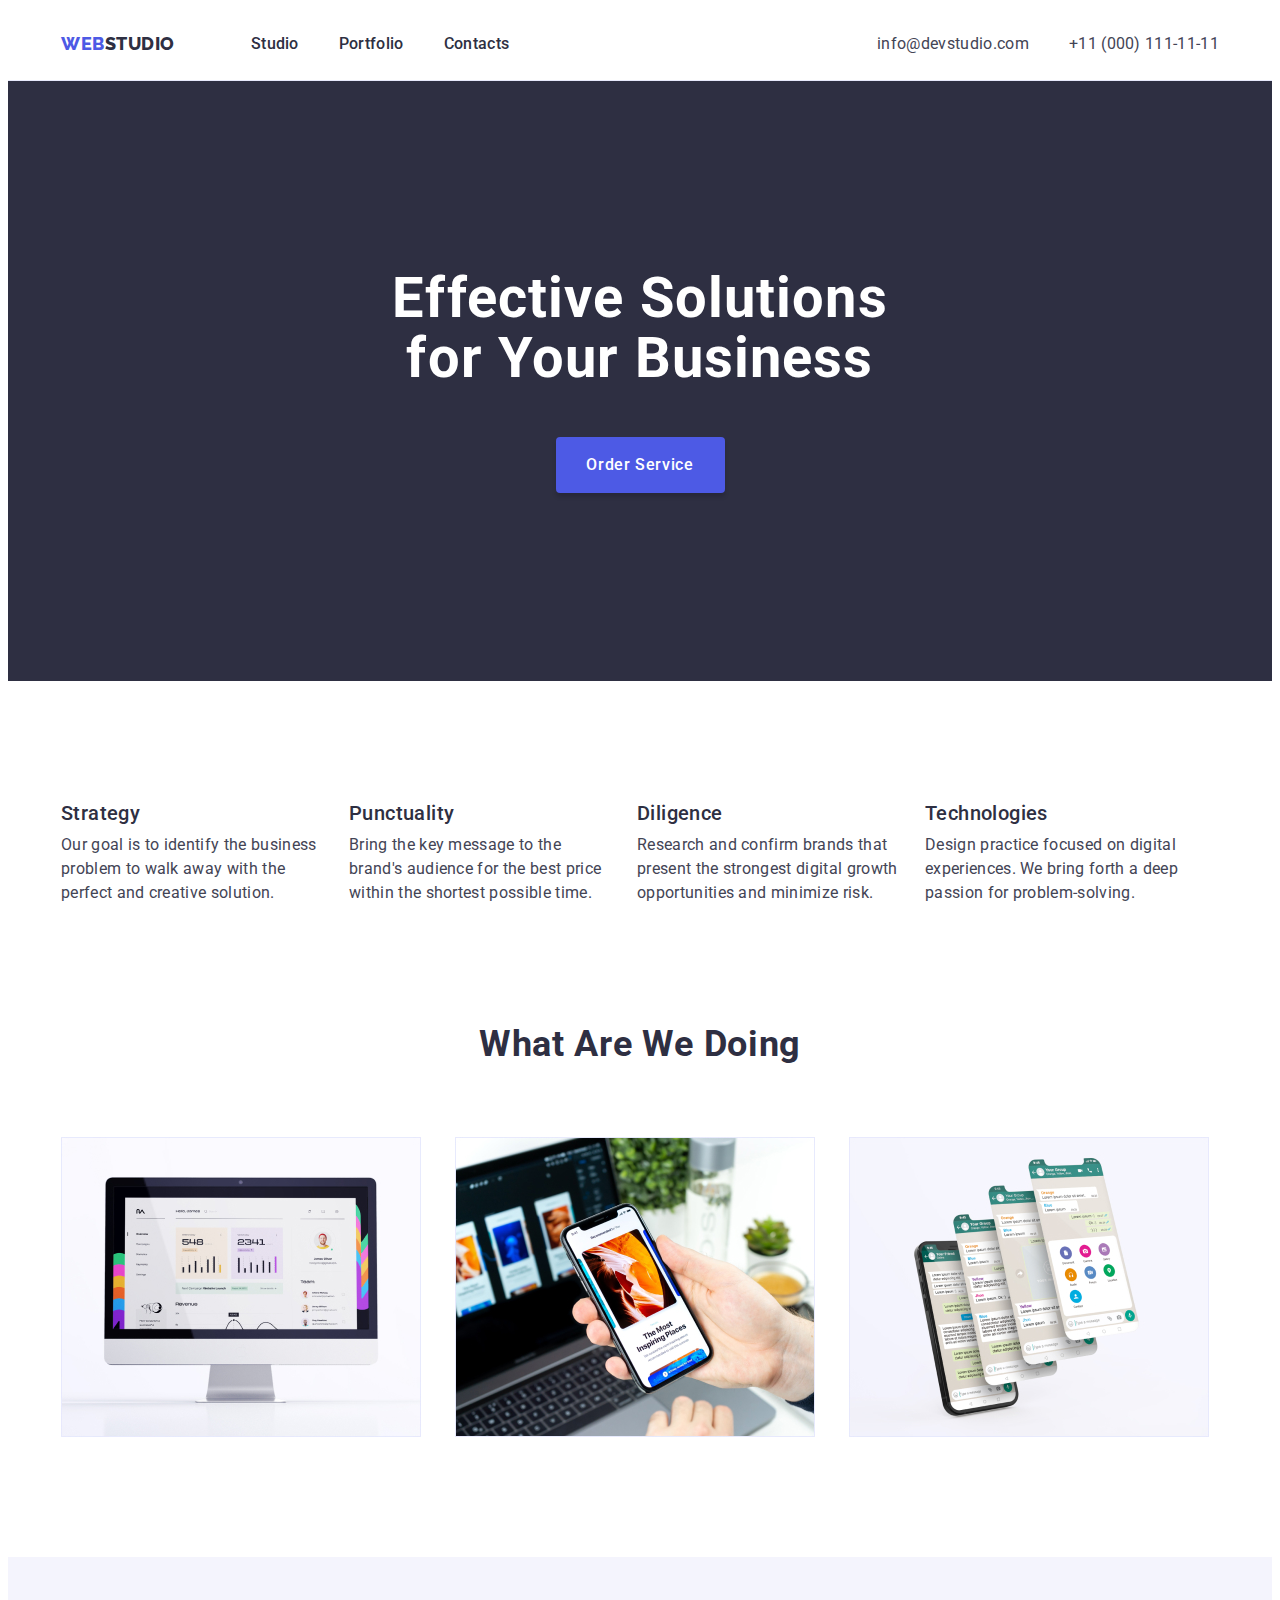
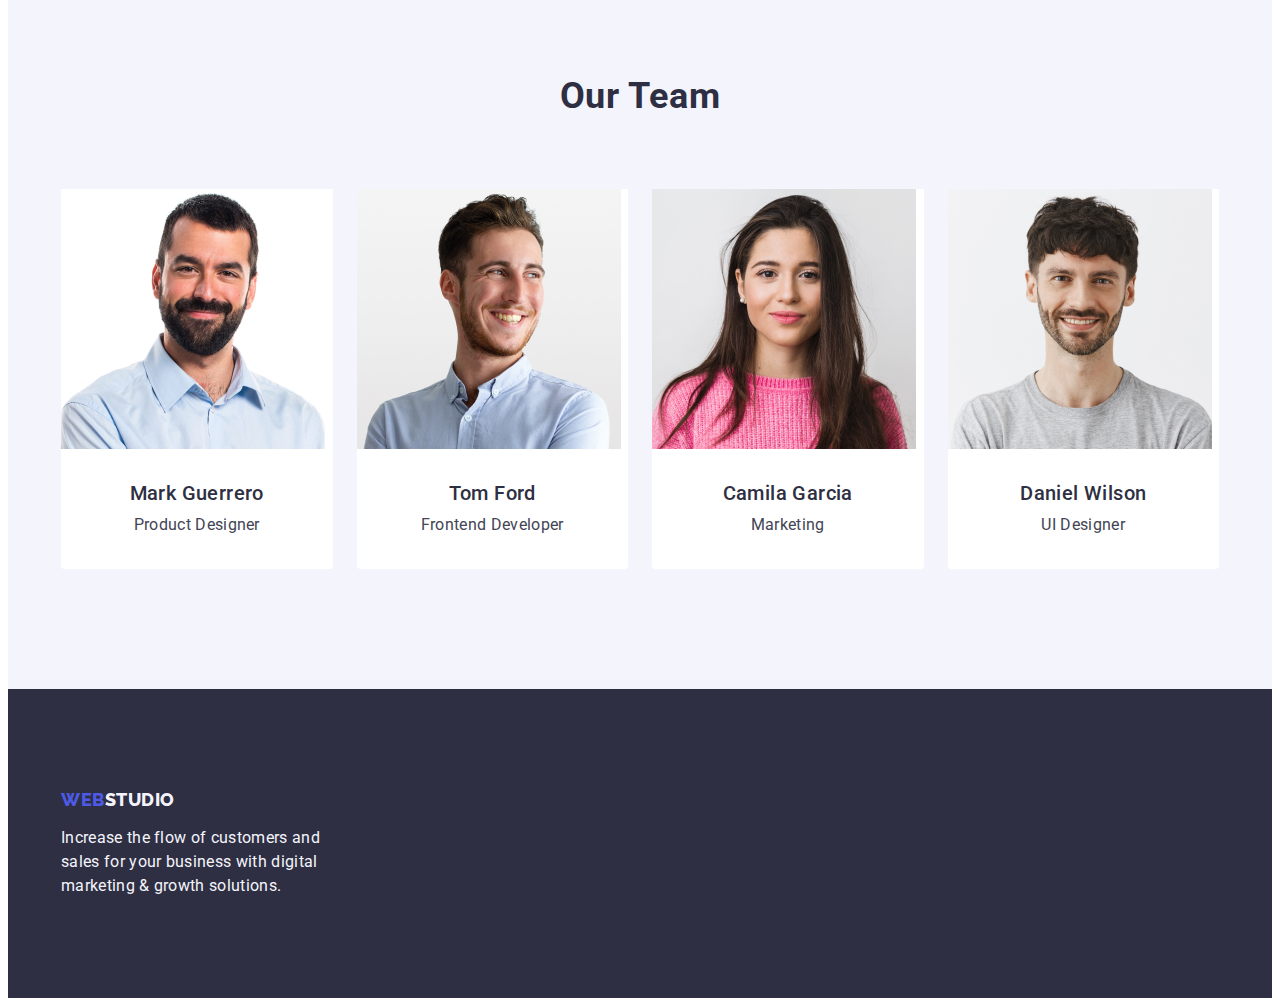
<file: index.html>
<!DOCTYPE html>
<html lang="en">
  <head>
    <meta charset="UTF-8" />
    <meta http-equiv="X-UA-Compatible" content="IE=edge" />
    <meta name="viewport" content="width=device-width, initial-scale=1.0" />
    <title>WebStudio</title>
    <link
      rel="stylesheet"
      href="https://cdnjs.cloudflare.com/ajax/libs/modern-normalize/2.0.0/modern-normalize.min.css"
      integrity="sha512-4xo8blKMVCiXpTaLzQSLSw3KFOVPWhm/TRtuPVc4WG6kUgjH6J03IBuG7JZPkcWMxJ5huwaBpOpnwYElP/m6wg=="
      crossorigin="anonymous"
      referrerpolicy="no-referrer"
    />
    <link rel="stylesheet" href="./css/styles.css" />
    <link rel="preconnect" href="https://fonts.googleapis.com" />
    <link rel="preconnect" href="https://fonts.gstatic.com" crossorigin />
    <link
      href="https://fonts.googleapis.com/css2?family=Raleway:wght@800&family=Roboto:wght@400;500;700&display=swap"
      rel="stylesheet"
    />
  </head>
  <body>
    <!--HEADER-->

    <header class="header-section">
      <div class="container header-container">
        <nav class="header-navigation">
          <a href="./index.html" class="header-logo-first link logo-title"
            >Web
            <span class="header-logo-second link logo-title">Studio</span></a
          >
          <ul class="nav-list list">
            <li class="nav-item">
              <a class="header-link link" href="./index.html">Studio</a>
            </li>
            <li class="nav-item">
              <a class="header-link link" href="./portfolio.html">Portfolio</a>
            </li>
            <li class="nav-item">
              <a class="header-link link" href="">Contacts</a>
            </li>
          </ul>
        </nav>
        <address class="address">
          <ul class="address-list list">
            <li class="address-item">
              <a class="address-link link" href="mailto:info@devstudio.com"
                >info@devstudio.com</a
              >
            </li>
            <li class="address-item">
              <a class="address-link link" href="tel:+110001111111"
                >+11 (000) 111-11-11</a
              >
            </li>
          </ul>
        </address>
      </div>
    </header>
    <main>
      <!--HERO-->

      <section class="section-hero">
        <div class="container hero-container">
          <h1 class="headline">Effective Solutions for Your Business</h1>
          <button type="button" class="btn-hero">Order Service</button>
        </div>
      </section>

      <!--OUR PRINCIPLES AND PRIORITIES-->

      <section class="section-principles">
        <div class="container principles-container">
          <h2 class="principles-title visually-hidden">
            OUR PRINCIPLES AND PRIORITIES
          </h2>
          <ul class="principles-list list">
            <li class="principles-item">
              <h3 class="page-subtitle">Strategy</h3>
              <p class="principles-text">
                Our goal is to identify the business problem to walk away with
                the perfect and creative solution.
              </p>
            </li>
            <li class="principles-item">
              <h3 class="page-subtitle">Punctuality</h3>
              <p class="principles-text">
                Bring the key message to the brand's audience for the best price
                within the shortest possible time.
              </p>
            </li>
            <li class="principles-item">
              <h3 class="page-subtitle">Diligence</h3>
              <p class="principles-text">
                Research and confirm brands that present the strongest digital
                growth opportunities and minimize risk.
              </p>
            </li>
            <li class="principles-item">
              <h3 class="page-subtitle">Technologies</h3>
              <p class="principles-text">
                Design practice focused on digital experiences. We bring forth a
                deep passion for problem-solving.
              </p>
            </li>
          </ul>
        </div>
      </section>

      <!--OUR PRODUCTS-->

      <section class="product-section">
        <div class="container product-container">
          <h2 class="body-title">What are we doing</h2>
          <ul class="product-list list">
            <li class="product-item">
              <img
                src="./images/futures/computer-app.jpg"
                alt="computer programs"
                width="360"
                height="300"
              />
            </li>
            <li class="product-item">
              <img
                src="./images/futures/phone-app.jpg"
                alt="programs for mobile devices"
                width="360"
                height="300"
              />
            </li>
            <li class="product-item">
              <img
                src="./images/futures/multyplatform-apps.jpg"
                alt="multiplatform programs"
                width="360"
                height="300"
              />
            </li>
          </ul>
        </div>
      </section>

      <!--OUR TEAM-->

      <section class="team-section">
        <div class="container team-container">
          <h2 class="body-title">Our Team</h2>
          <ul class="team-list list">
            <li class="team-item">
              <img
                src="./images/team/mark-guerrero.jpg"
                alt="Photo of Product Designer Mark Guerrero"
                width="264"
                height="260"
              />
              <div class="name-container">
                <h3 class="team-title">Mark Guerrero</h3>
                <p class="team-text">Product Designer</p>
              </div>
            </li>
            <li class="team-item">
              <img
                src="./images/team/tom-ford.jpg"
                alt="Photo of Frontend Developer Tom Ford"
                width="264"
                height="260"
              />
              <div class="name-container">
                <h3 class="team-title">Tom Ford</h3>
                <p class="team-text">Frontend Developer</p>
              </div>
            </li>
            <li class="team-item">
              <img
                src="./images/team/camila-garcia.jpg"
                alt="Photo of Marketing Camila Garcia"
                width="264"
                height="260"
              />
              <div class="name-container">
                <h3 class="team-title">Camila Garcia</h3>
                <p class="team-text">Marketing</p>
              </div>
            </li>
            <li class="team-item">
              <img
                src="./images/team/daniel-wilson.jpg"
                alt="Photo of UI Designer Daniel Wilson"
                width="264"
                height="260"
              />
              <div class="name-container">
                <h3 class="team-title">Daniel Wilson</h3>
                <p class="team-text">UI Designer</p>
              </div>
            </li>
          </ul>
        </div>
      </section>
    </main>

    <!--FOOTER-->

    <footer class="footer-section">
      <div class="container footer-container">
        <a href="./index.html" class="footer-logo-first link logo-title"
          >Web<span class="footer-logo-second link logo-title">Studio</span></a
        >
        <p class="footer-text">
          Increase the flow of customers and sales for your business with
          digital marketing & growth solutions.
        </p>
      </div>
    </footer>
  </body>
</html>
</file>
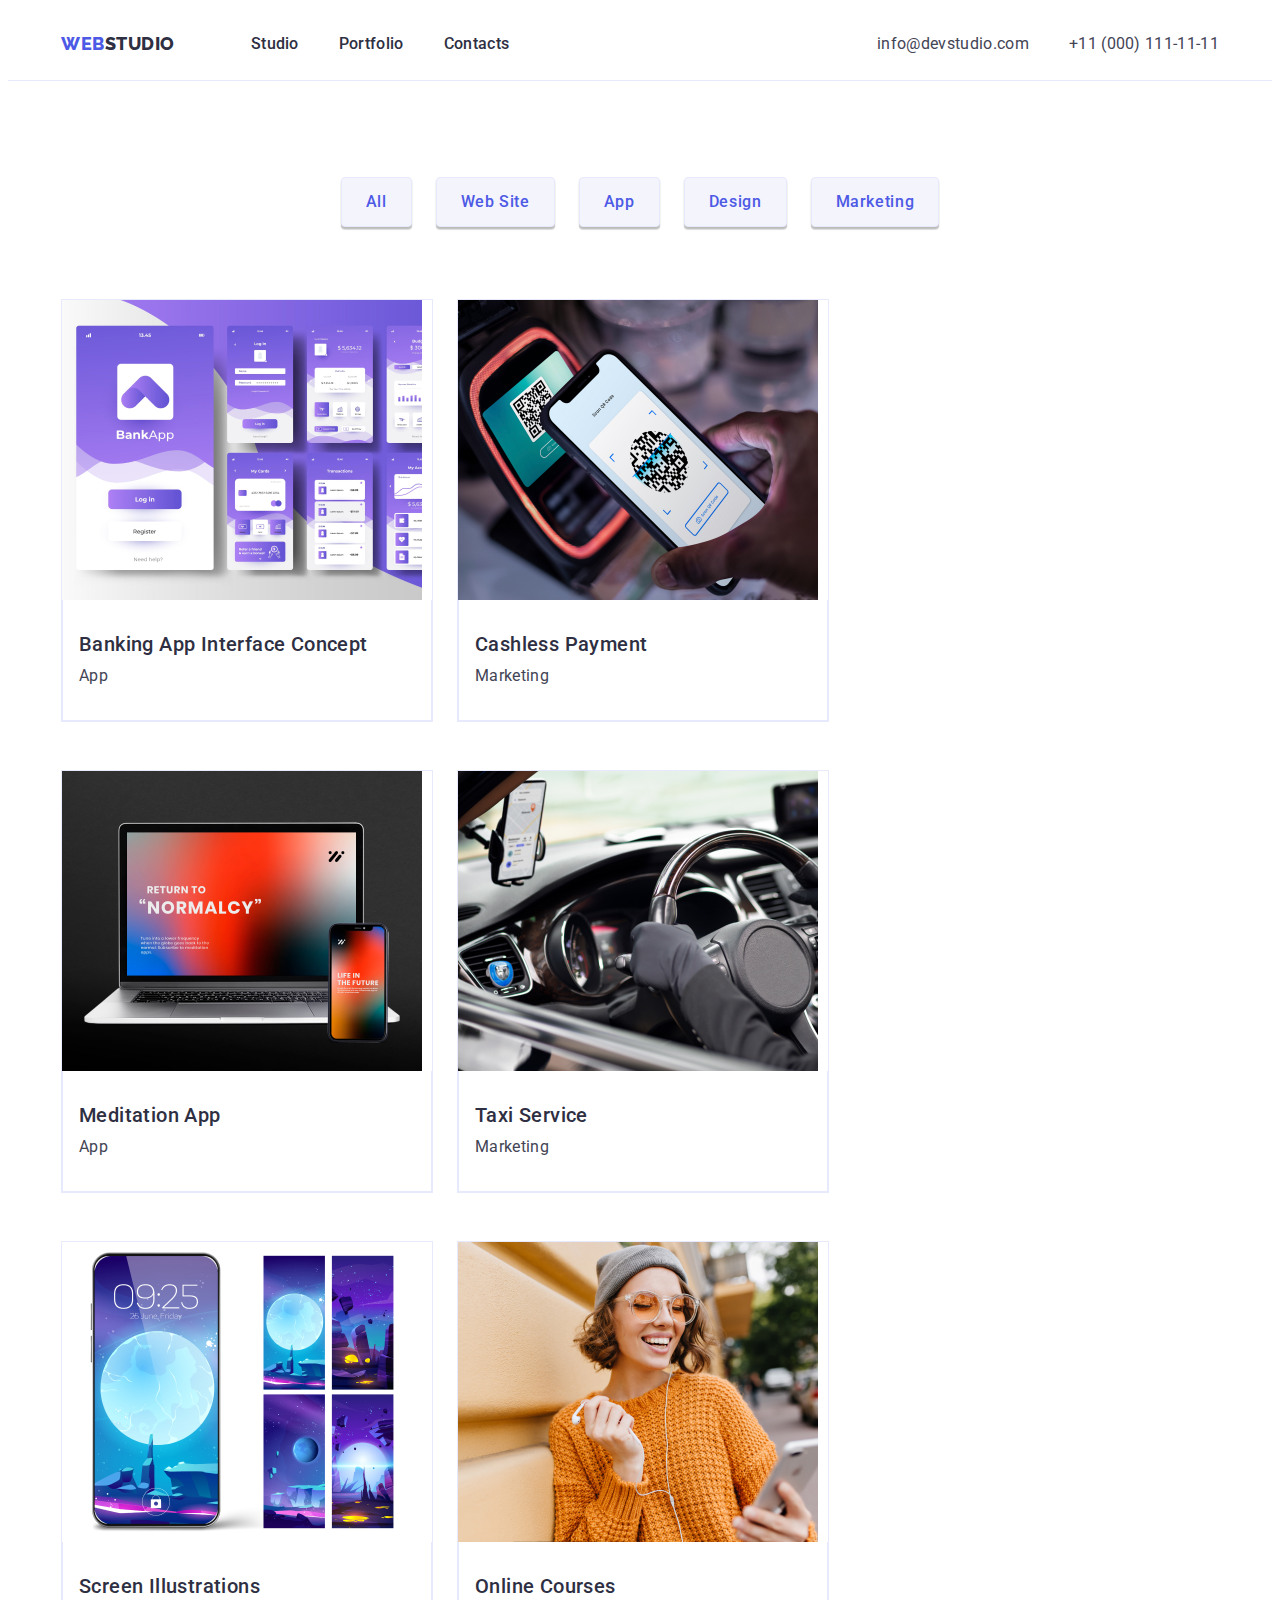
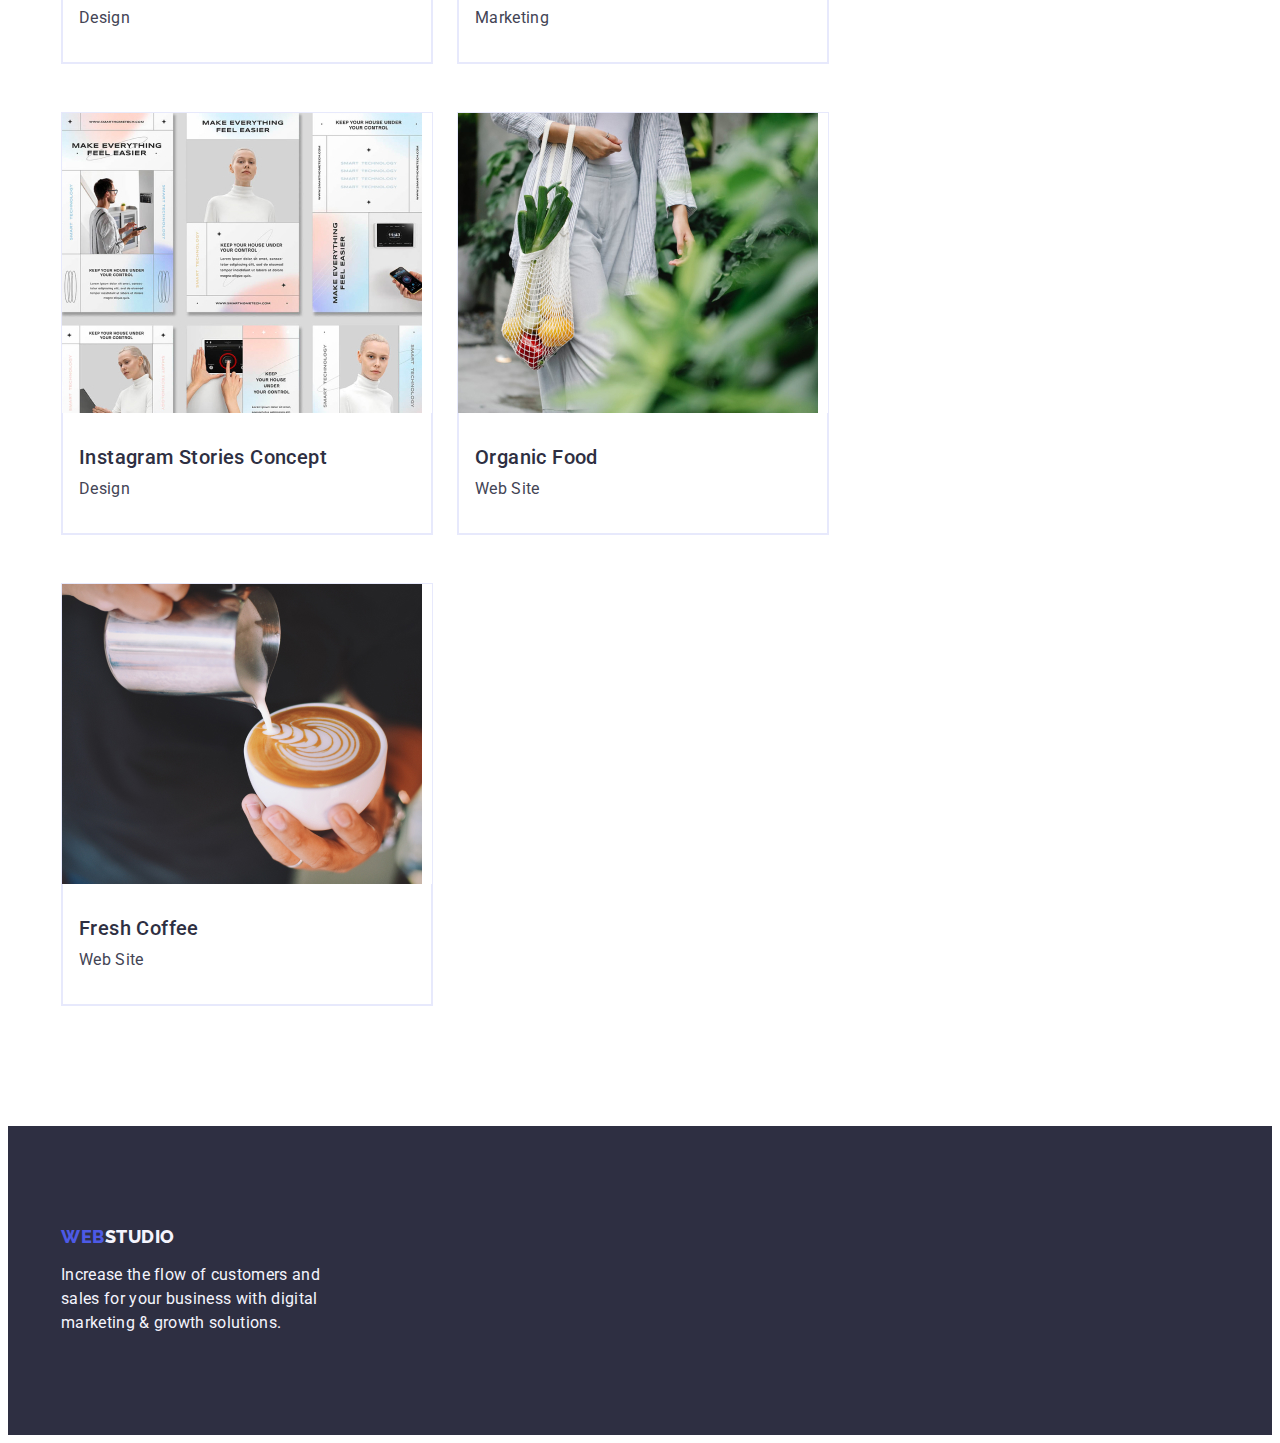
<file: portfolio.html>
<!DOCTYPE html>
<html lang="en">
  <head>
    <meta charset="UTF-8" />
    <meta http-equiv="X-UA-Compatible" content="IE=edge" />
    <meta name="viewport" content="width=device-width, initial-scale=1.0" />
    <title>WebStudio</title>
    <link
      rel="stylesheet"
      href="https://cdnjs.cloudflare.com/ajax/libs/modern-normalize/2.0.0/modern-normalize.min.css"
      integrity="sha512-4xo8blKMVCiXpTaLzQSLSw3KFOVPWhm/TRtuPVc4WG6kUgjH6J03IBuG7JZPkcWMxJ5huwaBpOpnwYElP/m6wg=="
      crossorigin="anonymous"
      referrerpolicy="no-referrer"
    />
    <link rel="stylesheet" href="./css/styles.css" />
    <link rel="preconnect" href="https://fonts.googleapis.com" />
    <link rel="preconnect" href="https://fonts.gstatic.com" crossorigin />
    <link
      href="https://fonts.googleapis.com/css2?family=Raleway:wght@800&family=Roboto:wght@400;500;700&display=swap"
      rel="stylesheet"
    />
  </head>
  <body>
    <!--HEADER-->

    <header class="header-section">
      <div class="container header-container">
        <nav class="header-navigation">
          <a href="./index.html" class="header-logo-first link logo-title"
            >Web
            <span class="header-logo-second link logo-title">Studio</span></a
          >
          <ul class="nav-list list">
            <li class="nav-item">
              <a class="header-link link" href="./index.html">Studio</a>
            </li>
            <li class="nav-item">
              <a class="header-link link" href="./portfolio.html">Portfolio</a>
            </li>
            <li class="nav-item">
              <a class="header-link link" href="">Contacts</a>
            </li>
          </ul>
        </nav>
        <address class="address">
          <ul class="address-list list">
            <li class="address-item">
              <a class="address-link link" href="mailto:info@devstudio.com"
                >info@devstudio.com</a
              >
            </li>
            <li class="address-item">
              <a class="address-link link" href="tel:+110001111111"
                >+11 (000) 111-11-11</a
              >
            </li>
          </ul>
        </address>
      </div>
    </header>
    <main>
      <!-- MENU BUTTON -->

      <section class="section-portfoloi">
        <div class="container btn-container">
          <h1 class="headline visually-hidden">PORTFOLIO</h1>
          <ul class="btn-list list">
            <li class="btn-item">
              <button type="button" class="btn-portfolio">All</button>
            </li>
            <li class="btn-item">
              <button type="button" class="btn-portfolio">Web Site</button>
            </li>
            <li class="btn-item">
              <button type="button" class="btn-portfolio">App</button>
            </li>
            <li class="btn-item">
              <button type="button" class="btn-portfolio">Design</button>
            </li>
            <li class="btn-item">
              <button type="button" class="btn-portfolio">Marketing</button>
            </li>
          </ul>

          <!-- OUR GALLERY -->
          <ul class="gallery-list list">
            <li class="gallery-item">
              <a class="gallery-link link" href=""
                ><img
                  src="./images/gallery/banking-app-interface-concept.jpg"
                  alt="App interface"
                  width="360"
                  height="300"
                />
                <div class="container-gallery">
                  <h2 class="gallery-title">Banking App Interface Concept</h2>
                  <p class="gallery-text">App</p>
                </div>
              </a>
            </li>
            <li class="gallery-item">
              <a class="gallery-link link" href=""
                ><img
                  src="./images/gallery/cashless-payment.jpg"
                  alt="Phone scans code for payment"
                  width="360"
                  height="300"
                />
                <div class="container-gallery">
                  <h2 class="gallery-title">Cashless Payment</h2>
                  <p class="gallery-text">Marketing</p>
                </div>
              </a>
            </li>
            <li class="gallery-item">
              <a class="gallery-link link" href=""
                ><img
                  src="./images/gallery/meditation-app.jpg"
                  alt="Demonstration of the application on a laptop and phone"
                  width="360"
                  height="300"
                />
                <div class="container-gallery">
                  <h2 class="gallery-title">Meditation App</h2>
                  <p class="gallery-text">App</p>
                </div>
              </a>
            </li>
            <li class="gallery-item">
              <a class="gallery-link link" href=""
                ><img
                  src="./images/gallery/taxi-service.jpg"
                  alt="Taxi driver uses app on phone"
                  width="360"
                  height="300"
                />
                <div class="container-gallery">
                  <h2 class="gallery-title">Taxi Service</h2>
                  <p class="gallery-text">Marketing</p>
                </div>
              </a>
            </li>
            <li class="gallery-item">
              <a class="gallery-link link" href=""
                ><img
                  src="./images/gallery/screen-illustrations.jpg"
                  alt="Screen illustrations"
                  width="360"
                  height="300"
                />
                <div class="container-gallery">
                  <h2 class="gallery-title">Screen Illustrations</h2>
                  <p class="gallery-text">Design</p>
                </div>
              </a>
            </li>
            <li class="gallery-item">
              <a class="gallery-link link" href=""
                ><img
                  src="./images/gallery/online-courses.jpg"
                  alt="Joyful girl watching online courses on her phone"
                  width="360"
                  height="300"
                />
                <div class="container-gallery">
                  <h2 class="gallery-title">Online Courses</h2>
                  <p class="gallery-text">Marketing</p>
                </div>
              </a>
            </li>
            <li class="gallery-item">
              <a class="gallery-link link" href=""
                ><img
                  src="./images/gallery/instagram-stories-concept.jpg"
                  alt="Concept display of instagram stories"
                  width="360"
                  height="300"
                />
                <div class="container-gallery">
                  <h2 class="gallery-title">Instagram Stories Concept</h2>
                  <p class="gallery-text">Design</p>
                </div>
              </a>
            </li>
            <li class="gallery-item">
              <a class="gallery-link link" href=""
                ><img
                  src="./images/gallery/organic-food.jpg"
                  alt="Girl carrying fresh fruit"
                  width="360"
                  height="300"
                />
                <div class="container-gallery">
                  <h2 class="gallery-title">Organic Food</h2>
                  <p class="gallery-text">Web Site</p>
                </div>
              </a>
            </li>
            <li class="gallery-item">
              <a class="gallery-link link" href=""
                ><img
                  src="./images/gallery/fresh-coffee.jpg"
                  alt="Barista creates a coffee masterpiece"
                  width="360"
                  height="300"
                />
                <div class="container-gallery">
                  <h2 class="gallery-title">Fresh Coffee</h2>
                  <p class="gallery-text">Web Site</p>
                </div>
              </a>
            </li>
          </ul>
        </div>
      </section>
    </main>

    <!--FOOTER-->

    <footer class="footer-section">
      <div class="container footer-container">
        <a href="./index.html" class="footer-logo-first link logo-title"
          >Web<span class="footer-logo-second link logo-title">Studio</span></a
        >
        <p class="footer-text">
          Increase the flow of customers and sales for your business with
          digital marketing & growth solutions.
        </p>
      </div>
    </footer>
  </body>
</html>
</file>
<file: css/styles.css>
body {
  font-family: "Roboto", sans-serif;
  color: #434455;
  background-color: #ffffff;
}

p,
h1,
h2,
h3,
h4,
h5,
h6 {
  margin: 0;
}

ul,
ol {
  margin: 0;
  padding: 0;
}

img {
  display: block;
  max-width: 100%;
  height: auto;
}

:root {
  --title-color: #2e2f42;
  --first-main-color: #4d5ae5;
  --second-main-color: #404bbf;
  --white-color: #f4f4fd;
  --tipical-line-height: 1.5;
  --color-btn-white: #e7e9fc;
}

.list {
  list-style: none;
}

.link {
  text-decoration: none;
}

.btn-hero {
  border: none;
  min-width: 169px;
  height: 56px;
  border-radius: 4px;
  display: block;
  margin-left: auto;
  margin-right: auto;

  font-family: inherit;
  font-weight: 500;
  font-size: 16px;
  line-height: var(--tipical-line-height);
  letter-spacing: 0.04em;
  color: #ffffff;
  background: var(--first-main-color);
  cursor: pointer;
  box-shadow: 0px 4px 4px rgba(0, 0, 0, 0.15);
}

.btn-hero:hover,
.btn-hero:focus {
  background: var(--second-main-color);
}

.btn-portfolio {
  border-radius: 4px;
  display: block;
  margin-left: auto;
  margin-right: auto;
  font-family: inherit;
  font-weight: 500;
  font-size: 16px;
  justify-content: center;
  align-items: center;
  padding: 12px 24px;

  line-height: var(--tipical-line-height);
  letter-spacing: 0.04em;
  color: var(--first-main-color);
  background: var(--white-color);
  cursor: pointer;
  box-shadow: 0px 3px 1px rgba(0, 0, 0, 0.1), 0px 2px 1px rgba(0, 0, 0, 0.08),
    0px 2px 2px rgba(0, 0, 0, 0.12);
  border-radius: 4px;
  border: 1px solid var(--color-btn-white);
}

.btn-portfolio:hover,
.btn-portfolio:focus {
  color: #ffffff;
  background: var(--second-main-color);
  border: 1px solid transparent;
}

.visually-hidden {
  position: absolute;
  width: 1px;
  height: 1px;
  margin: -1px;
  border: 0;
  padding: 0;
  white-space: nowrap;
  clip-path: inset(100%);
  clip: rect(0 0 0 0);
  overflow: hidden;
}

.container {
  width: 1158px;
  padding-left: 15px;
  padding-right: 15px;
  margin: 0 auto;

  /* outline: 2px solid red; */
}

/**---------------HEADER-----------------*/

.header-section {
  border-bottom: 1px solid #e7e9fc;
}

.header-container {
  display: flex;
  align-items: center;
}
.header-navigation {
  display: flex;
  align-items: center;
}
.logo-title {
  font-family: "Raleway", sans-serif;
  font-style: normal;
  font-weight: 800;
  font-size: 18px;
  line-height: 1.17;
  display: flex;
  align-items: center;
  letter-spacing: 0.03em;
  text-transform: uppercase;
  margin-right: 76px;
}

.header-logo-first {
  color: var(--first-main-color);
}

.header-logo-second {
  margin: 0 auto;
  color: var(--title-color);
}
.nav-list {
  display: flex;
  align-items: center;
}
.nav-item:not(:last-child) {
  margin-right: 40px;
}
.header-link {
  display: flex;
  padding-top: 24px;
  padding-bottom: 24px;

  font-weight: 500;
  line-height: var(--tipical-line-height);
  letter-spacing: 0.02em;
  color: var(--title-color);
}

.header-link:hover,
.header-link:focus {
  color: var(--second-main-color);
}
.address {
  display: flex;
  margin-left: auto;
  font-style: normal;
}
.address-list {
  display: flex;
}
.address-item:not(:last-child) {
  margin-right: 40px;
}
.address-item {
}
.address-link {
  padding-top: 24px;
  padding-bottom: 24px;

  font-family: inherit;
  font-style: normal;
  font-weight: 400;
  font-size: 16px;
  line-height: var(--tipical-line-height);
  letter-spacing: 0.02em;
  color: inherit;
}
.address-link:hover,
.address-link:focus {
  color: var(--second-main-color);
}

/**---------------FOOTER---------------*/

.footer-section {
  padding-top: 100px;
  padding-bottom: 100px;

  background: var(--title-color);
}
.footer-container {
}
.footer-logo-first {
  display: inline-block;
  margin: 0 0 16px 0;
  color: var(--first-main-color);
}
.footer-logo-second {
  display: inline-block;
  margin: 0;
  color: var(--white-color);
}

.footer-text {
  max-width: 264px;

  line-height: var(--tipical-line-height);
  letter-spacing: 0.02em;
  color: var(--white-color);
}

/**------------------HERO------------------*/

.section-hero {
  padding-top: 188px;
  padding-bottom: 188px;
  align-items: center;

  background: var(--title-color);
}
.hero-container {
}

.headline {
  margin-bottom: 48px;
  margin-left: auto;
  margin-right: auto;
  max-width: 496px;

  font-size: 56px;
  line-height: 1.07;
  text-align: center;
  letter-spacing: 0.02em;
  color: #ffffff;
}

/**-----------OUR PRINCIPLES AND PRIORITIES-----------*/

.section-principles {
  padding-top: 120px;
  padding-bottom: 120px;
}
.principles-container {
  display: flex;
}
.principles-list {
  display: flex;
  gap: 24px;
}
.principles-item {
}
.page-subtitle {
  margin-bottom: 8px;

  font-weight: 500;
  font-size: 20px;
  line-height: 1.2;
  letter-spacing: 0.02em;
  color: var(--title-color);
}

.principles-text {
  width: 264px;
  line-height: var(--tipical-line-height);
  letter-spacing: 0.02em;
}

/**----------------OUR PRODUCTS----------------*/

.product-section {
  padding-bottom: 120px;
}
.product-container {
}
.body-title {
  margin-bottom: 72px;

  font-size: 36px;
  line-height: 1.11;
  text-align: center;
  letter-spacing: 0.02em;
  text-transform: capitalize;
  color: var(--title-color);
}
.product-list {
  display: flex;
  gap: 24px;
}
.product-item {
  width: calc((100% - 48px) / 3);
}

/**-------------------OUR TEAM-------------------*/

.team-section {
  padding-top: 120px;
  padding-bottom: 120px;

  background: var(--white-color);
}
.team-container {
}

.team-list {
  display: flex;
  gap: 24px;
}
.team-item {
  border-radius: 0px 0px 4px 4px;
  background-color: #ffffff;
  width: calc((100% - 72px) / 4);
}
.name-container {
  display: flex;
  flex-direction: column;
  align-items: center;
  min-width: 232px;
  padding: 32px 16px;
}
.team-title {
  display: flex;
  font-weight: 500;
  font-size: 20px;
  text-align: center;
  margin-bottom: 8px;
  line-height: 1.2;
  letter-spacing: 0.02em;
  color: var(--title-color);
}

.team-text {
  display: flex;
  text-align: center;
  line-height: var(--tipical-line-height);
  letter-spacing: 0.02em;
}

/**-----------------MENU BUTTON-----------------*/

.section-portfoloi {
  padding-top: 96px;
  padding-bottom: 120px;
}
.filter-title {
}
.btn-container {
}
.btn-list {
  display: flex;
  gap: 24px;
  justify-content: center;
  align-items: center;
  margin-bottom: 72px;
}
.btn-item {
}

/**-----------------OUR GALLERY-----------------*/

.gallery-container {
  display: flex;
  padding-bottom: 120px;
}
.gallery-list {
  display: flex;
  flex-wrap: wrap;
  column-gap: 24px;
  row-gap: 48px;
}
.gallery-item {
  width: calc((100% - 48px) / 3);
  border: 1px solid var(--color-btn-white);
}
.gallery-link {
}
.container-gallery {
  padding: 32px 16px;
  border: 1px solid var(--color-btn-white);
  border-top: none;
}
.gallery-title {
  margin-bottom: 8px;
  font-weight: 500;
  font-size: 20px;
  line-height: 1.2;
  letter-spacing: 0.02em;
  color: var(--title-color);
}

.gallery-text {
  line-height: var(--tipical-line-height);
  letter-spacing: 0.02em;
  color: #434455;
}
</file>
